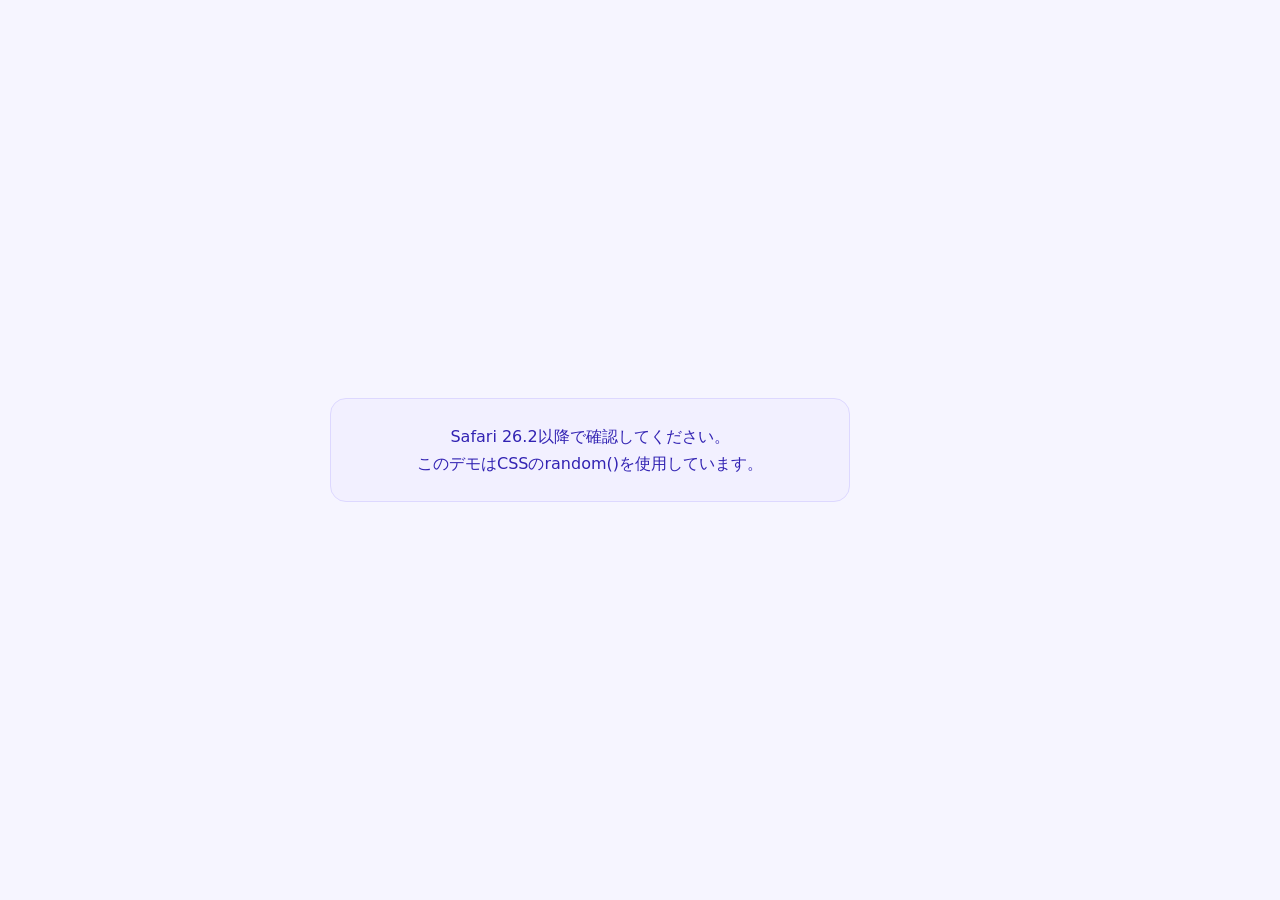
<file: demo/01/index.html>
<!DOCTYPE html>
<html lang="ja">
<head>
  <meta charset="UTF-8" />
  <meta content="width=device-width, initial-scale=1" name="viewport" />
  <title>1. いいねボタンのパーティクルのデモ</title>
  <link href="../base.css" rel="stylesheet" />
  <style>
    .demo {
      width: min(92vw, 620px);
      text-align: center;
    }

    .like-button {
      display: grid;
      justify-items: center;
      gap: 16px;
      width: min(78vw, 420px);
      padding: 0;
      overflow: visible;
      color: #3223b3;
      background: transparent;
      border: 0;
      -webkit-tap-highlight-color: transparent;
    }

    .like-button svg {
      display: block;
      width: 100%;
      overflow: visible;
    }

    .button-label {
      padding: 10px 16px;
      color: #fff;
      background: #3223b3;
      border-radius: 999px;
    }

    .explosion {
      fill: none;
      stroke: #7c71f6;
      stroke-width: 1;
      opacity: 0;
      transform-box: view-box;
      transform-origin: 250px 250px;
    }

    .heart {
      fill: rgb(50 35 179 / 18%);
      transform-box: view-box;
      transform-origin: 250px 250px;
    }

    .particle {
      /* 粒子の飛ぶ方向をランダムにします。 */
      rotate: random(0turn, 1turn);
      transform-box: view-box;
      transform-origin: 250px 250px;
    }

    .particle circle {
      /* 色相・彩度・明度をランダムにして、毎回違う配色にします。 */
      fill: hsl(
        random(145deg, 335deg)
        random(55%, 85%)
        random(68%, 82%)
      );
      opacity: 0;
    }

    .is-playing .explosion {
      animation: explosion 800ms forwards;
    }

    .is-playing .heart {
      animation: heart 800ms forwards;
    }

    .is-playing .particle circle {
      /* 飛距離・速度・開始タイミングを粒子ごとに変えます。 */
      animation:
        particle
        random(1200ms, 1800ms)
        ease-out
        random(0ms, 160ms)
        forwards;
    }

    .caption {
      margin: 6px 0 0;
      color: #665cae;
      font-size: 14px;
    }

    @keyframes particle {
      0%,
      25% {
        opacity: 0;
        transform: translateX(130px);
      }

      30%,
      85% {
        opacity: 1;
      }

      100% {
        opacity: 0;
        transform: translateX(random(220px, 290px));
      }
    }

    @keyframes explosion {
      0% {
        opacity: 0;
        transform: scale(0.02);
      }

      15% {
        opacity: 1;
        stroke-width: 180;
      }

      55% {
        opacity: 0.7;
        stroke-width: 2;
        transform: scale(1.05);
      }

      100% {
        opacity: 0;
        stroke-width: 0;
        transform: scale(1.12);
      }
    }

    @keyframes heart {
      0%,
      35% {
        fill: rgb(50 35 179 / 18%);
        transform: scale(0.78);
      }

      55% {
        fill: #3223b3;
        transform: scale(1.18);
      }

      72% {
        transform: scale(0.94);
      }

      100% {
        fill: #3223b3;
        transform: scale(1);
      }
    }
  </style>
</head>

<body>
<main class="demo">
  <div class="supported-content">
    <button class="like-button" type="button">
      <svg viewBox="0 0 500 500">
        <circle class="explosion" cx="250" cy="250" r="150" />

        <g>
          <g class="particle"><circle cx="250" cy="250" r="7" /></g>
          <g class="particle"><circle cx="250" cy="250" r="7" /></g>
          <g class="particle"><circle cx="250" cy="250" r="7" /></g>
          <g class="particle"><circle cx="250" cy="250" r="7" /></g>
          <g class="particle"><circle cx="250" cy="250" r="7" /></g>
          <g class="particle"><circle cx="250" cy="250" r="7" /></g>
          <g class="particle"><circle cx="250" cy="250" r="7" /></g>
          <g class="particle"><circle cx="250" cy="250" r="7" /></g>
          <g class="particle"><circle cx="250" cy="250" r="7" /></g>
          <g class="particle"><circle cx="250" cy="250" r="7" /></g>
          <g class="particle"><circle cx="250" cy="250" r="7" /></g>
          <g class="particle"><circle cx="250" cy="250" r="7" /></g>
          <g class="particle"><circle cx="250" cy="250" r="7" /></g>
          <g class="particle"><circle cx="250" cy="250" r="7" /></g>
        </g>

        <path
          class="heart"
          d="M250,187.4c-31.8-47.8-95.5-19.8-95.5,32.2c0,35.2,31.8,60.3,55.7,79.2c24.9,19.7,31.8,23.9,39.8,31.8c7.9-7.9,14.6-12.6,39.8-31.8c24.3-18.5,55.7-44.4,55.7-79.6C345.5,167.6,281.8,139.7,250,187.4z"
        />
      </svg>
      <span class="button-label">もう一度再生</span>
    </button>
    <p class="caption">方向・距離・速度・色を random() でばらつかせています。</p>
  </div>

  <p class="unsupported">Safari 26.2以降で確認してください。<br>このデモはCSSのrandom()を使用しています。</p>
</main>

<script>
  const likeButton = document.querySelector(".like-button");

  const play = () => {
    likeButton.classList.remove("is-playing");

    // アニメーションを再実行するため、クラスを付け直す前にスタイル計算を更新します。
    requestAnimationFrame(() => {
      likeButton.classList.add("is-playing");
    });
  };

  likeButton?.addEventListener("click", play);
  play();
</script>
</body>
</html>
</file>
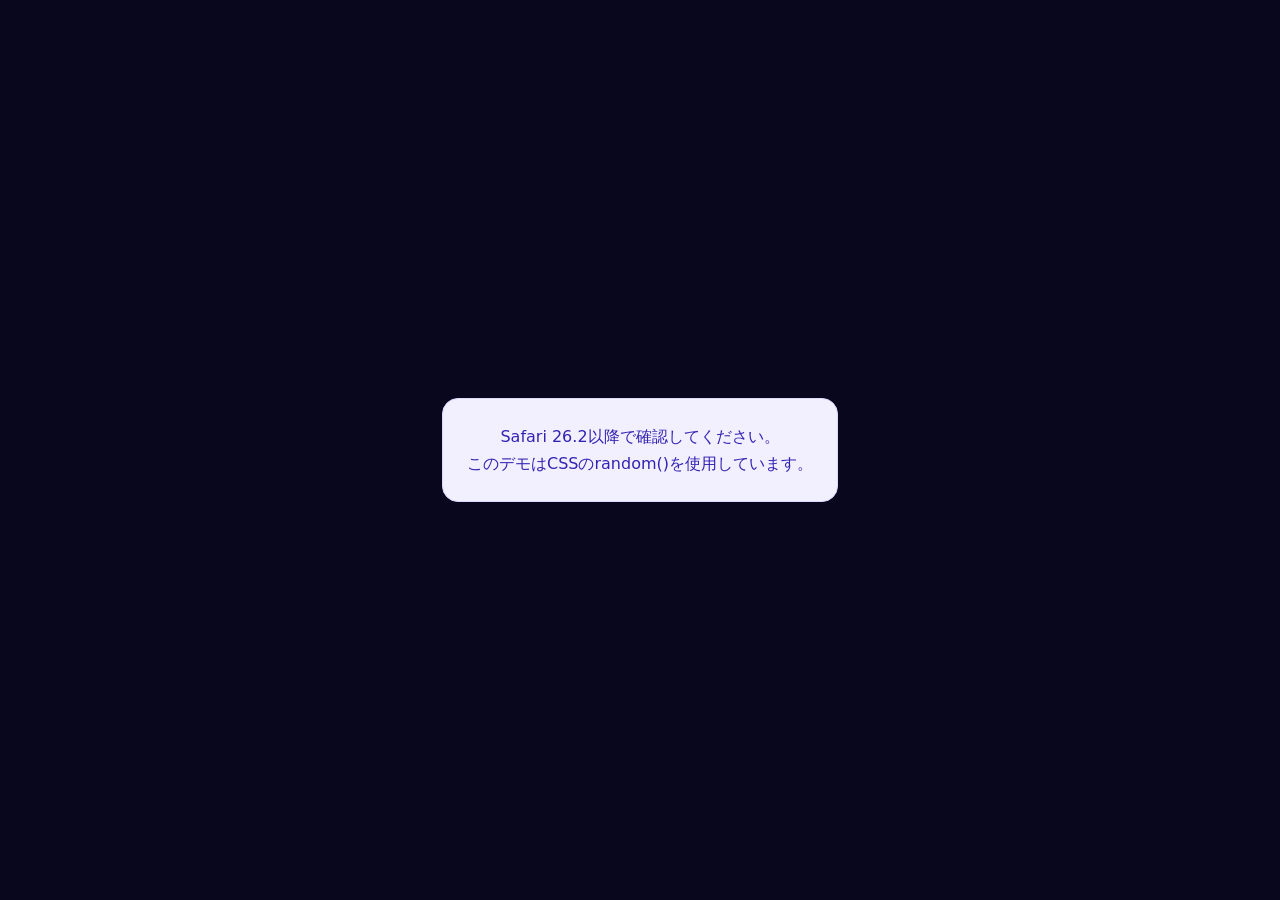
<file: demo/02/index.html>
<!DOCTYPE html>
<html lang="ja">
<head>
  <meta charset="UTF-8" />
  <meta content="width=device-width, initial-scale=1" name="viewport" />
  <title>2. ランダムな星空のデモ</title>
  <link href="../base.css" rel="stylesheet" />
  <style>
    body {
      background: #08071d;
    }

    .sky {
      position: relative;
      width: min(92vw, 980px);
      aspect-ratio: 16 / 9;
      overflow: hidden;
      border-radius: 28px;
      background:
        radial-gradient(circle at 50% 110%, rgb(124 113 246 / 28%), transparent 42%),
        linear-gradient(#0b0a24, #17123f);
      box-shadow: 0 28px 80px rgb(0 0 0 / 30%);
    }

    .copy {
      position: absolute;
      inset: 50% auto auto 50%;
      z-index: 1;
      width: 90%;
      color: #fff;
      text-align: center;
      transform: translate(-50%, -50%);
    }

    .copy small {
      display: block;
      margin-bottom: 8px;
      color: #b8b0ff;
      font-weight: 700;
      letter-spacing: 0.14em;
    }

    .copy strong {
      display: block;
      font-size: clamp(38px, 7vw, 78px);
      line-height: 1;
    }

    .copy p {
      margin: 18px 0 0;
      color: rgb(255 255 255 / 68%);
      font-size: clamp(13px, 2vw, 16px);
    }

    .star {
      position: absolute;
      /* 位置・大きさ・発光の強さを星ごとに変えます。 */
      top: random(3%, 96%);
      left: random(2%, 98%);
      width: random(2px, 7px);
      aspect-ratio: 1;
      background: #fff;
      border-radius: 50%;
      box-shadow: 0 0 random(4px, 16px) rgb(184 176 255 / 90%);
      opacity: 0.25;
      animation:
        twinkle
        random(1.1s, 3.8s)
        ease-in-out
        random(-3.5s, 0s)
        infinite alternate;
    }

    @keyframes twinkle {
      to {
        opacity: 1;
        transform: scale(1.45);
      }
    }
  </style>
</head>

<body>
<main>
  <section class="sky supported-content">
    <i class="star"></i>
    <i class="star"></i>
    <i class="star"></i>
    <i class="star"></i>
    <i class="star"></i>
    <i class="star"></i>
    <i class="star"></i>
    <i class="star"></i>
    <i class="star"></i>
    <i class="star"></i>
    <i class="star"></i>
    <i class="star"></i>
    <i class="star"></i>
    <i class="star"></i>
    <i class="star"></i>
    <i class="star"></i>
    <i class="star"></i>
    <i class="star"></i>
    <i class="star"></i>
    <i class="star"></i>
    <i class="star"></i>
    <i class="star"></i>
    <i class="star"></i>
    <i class="star"></i>
    <i class="star"></i>
    <i class="star"></i>
    <i class="star"></i>
    <i class="star"></i>
    <i class="star"></i>
    <i class="star"></i>
    <i class="star"></i>
    <i class="star"></i>
    <i class="star"></i>
    <i class="star"></i>
    <i class="star"></i>
    <i class="star"></i>
    <i class="star"></i>
    <i class="star"></i>
    <i class="star"></i>
    <i class="star"></i>
    <i class="star"></i>
    <i class="star"></i>
    <i class="star"></i>
    <i class="star"></i>
    <i class="star"></i>
    <i class="star"></i>
    <i class="star"></i>
    <i class="star"></i>
    <i class="star"></i>
    <i class="star"></i>
    <i class="star"></i>
    <i class="star"></i>
    <i class="star"></i>
    <i class="star"></i>
    <i class="star"></i>
    <i class="star"></i>
    <i class="star"></i>
    <i class="star"></i>
    <i class="star"></i>
    <i class="star"></i>
    <i class="star"></i>
    <i class="star"></i>
    <i class="star"></i>
    <i class="star"></i>
    <i class="star"></i>
    <i class="star"></i>
    <i class="star"></i>
    <i class="star"></i>
    <i class="star"></i>
    <i class="star"></i>
    <i class="star"></i>
    <i class="star"></i>

    <div class="copy">
      <small>ICS MEDIA</small>
      <strong>CSS random()</strong>
      <p>位置・大きさ・速度・開始タイミングをCSSだけでランダムに。</p>
    </div>
  </section>

  <p class="unsupported">Safari 26.2以降で確認してください。<br>このデモはCSSのrandom()を使用しています。</p>
</main>
</body>
</html>
</file>
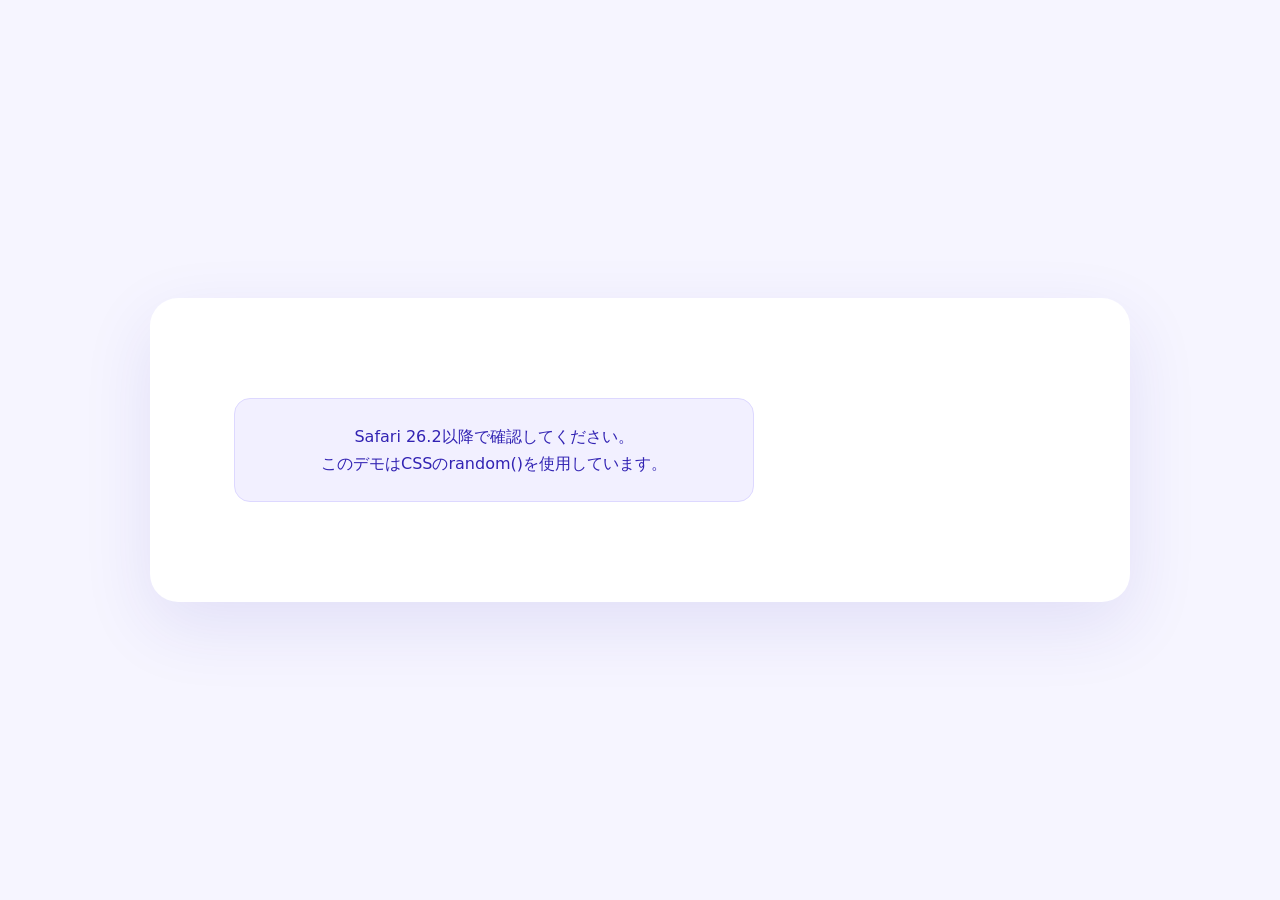
<file: demo/03/index.html>
<!DOCTYPE html>
<html lang="ja">
<head>
  <meta charset="UTF-8" />
  <meta content="width=device-width, initial-scale=1" name="viewport" />
  <title>3. 文字ごとのランダムな時間差のデモ</title>
  <link href="../base.css" rel="stylesheet" />
  <style>
    .panel {
      width: min(92vw, 980px);
      padding: clamp(36px, 7vw, 84px);
      background: #fff;
      border-radius: 28px;
      box-shadow: 0 24px 70px rgb(50 35 179 / 10%);
    }

    .headline {
      margin: 0;
      color: #3223b3;
      font-size: 30px;
      line-height: 1.17;
      cursor: pointer;
    }

    .line {
      display: block;
    }

    .char,
    .space {
      display: inline-block;
    }

    .char {
      color: #3223b3;
    }

    .headline:hover .char {
      /* 文字ごとに違う delay を割り当てます。 */
      animation:
        flash 500ms ease
        random(0ms, 600ms);
    }

    .hint {
      margin: 28px 0 0;
      color: #827bb1;
      font-size: 14px;
    }

    .code {
      display: inline-block;
      padding: 0.15em 0.45em;
      color: #3223b3;
      font-family: ui-monospace, SFMono-Regular, Menlo, monospace;
      background: #efedff;
      border-radius: 0.45em;
    }

    @keyframes flash {
      50% {
        color: #7c71f6;
      }
    }

    @supports not (width: random(1px, 2px)) {
      .supported-content {
        display: none !important;
      }

      .unsupported {
        display: block;
      }
    }
  </style>
</head>

<body>
<main class="panel">
  <div class="supported-content">
    <h1 class="headline">
      <span class="line"><span class="char">I</span><span class="char">C</span><span class="char">S</span><span class="space">&nbsp;</span><span class="char">M</span><span class="char">E</span><span class="char">D</span><span class="char">I</span><span class="char">A</span><span class="char">で</span><span class="char">試</span><span class="char">す</span></span>
      <span class="line"><span class="char">C</span><span class="char">S</span><span class="char">S</span><span class="space">&nbsp;</span><span class="char">r</span><span class="char">a</span><span class="char">n</span><span class="char">d</span><span class="char">o</span><span class="char">m</span><span class="char">(</span><span class="char">)</span><span class="char">の</span><span class="char">新</span><span class="char">し</span><span class="char">い</span><span class="char">表</span><span class="char">現</span></span>
    </h1>

    <p class="hint">
      テキストにhoverすると、文字ごとに <br>
      <span class="code">animation-delay</span>
      がランダムに変わります。
    </p>
  </div>

  <p class="unsupported">Safari 26.2以降で確認してください。<br>このデモはCSSのrandom()を使用しています。</p>
</main>
</body>
</html>
</file>
<file: demo/base.css>
* {
  box-sizing: border-box;
}

html {
  min-height: 100%;
}

body {
  display: grid;
  place-items: center;
  min-height: 100svh;
  margin: 0;
  padding: 32px;
  color: #3223b3;
  font-family: system-ui, -apple-system, BlinkMacSystemFont, "Segoe UI", sans-serif;
  background: #f6f5ff;
}

button {
  font: inherit;
  cursor: pointer;
}

.unsupported {
  display: none;
  max-width: 520px;
  padding: 24px;
  color: #3223b3;
  line-height: 1.7;
  text-align: center;
  background: #f2f0ff;
  border: 1px solid #ddd8ff;
  border-radius: 16px;
}

/* random() 未対応の環境では、サンプルの代わりに案内文を表示します。 */
@supports not (width: random(1px, 2px)) {
  .supported-content {
    display: none !important;
  }

  .unsupported {
    display: block;
  }
}
</file>
